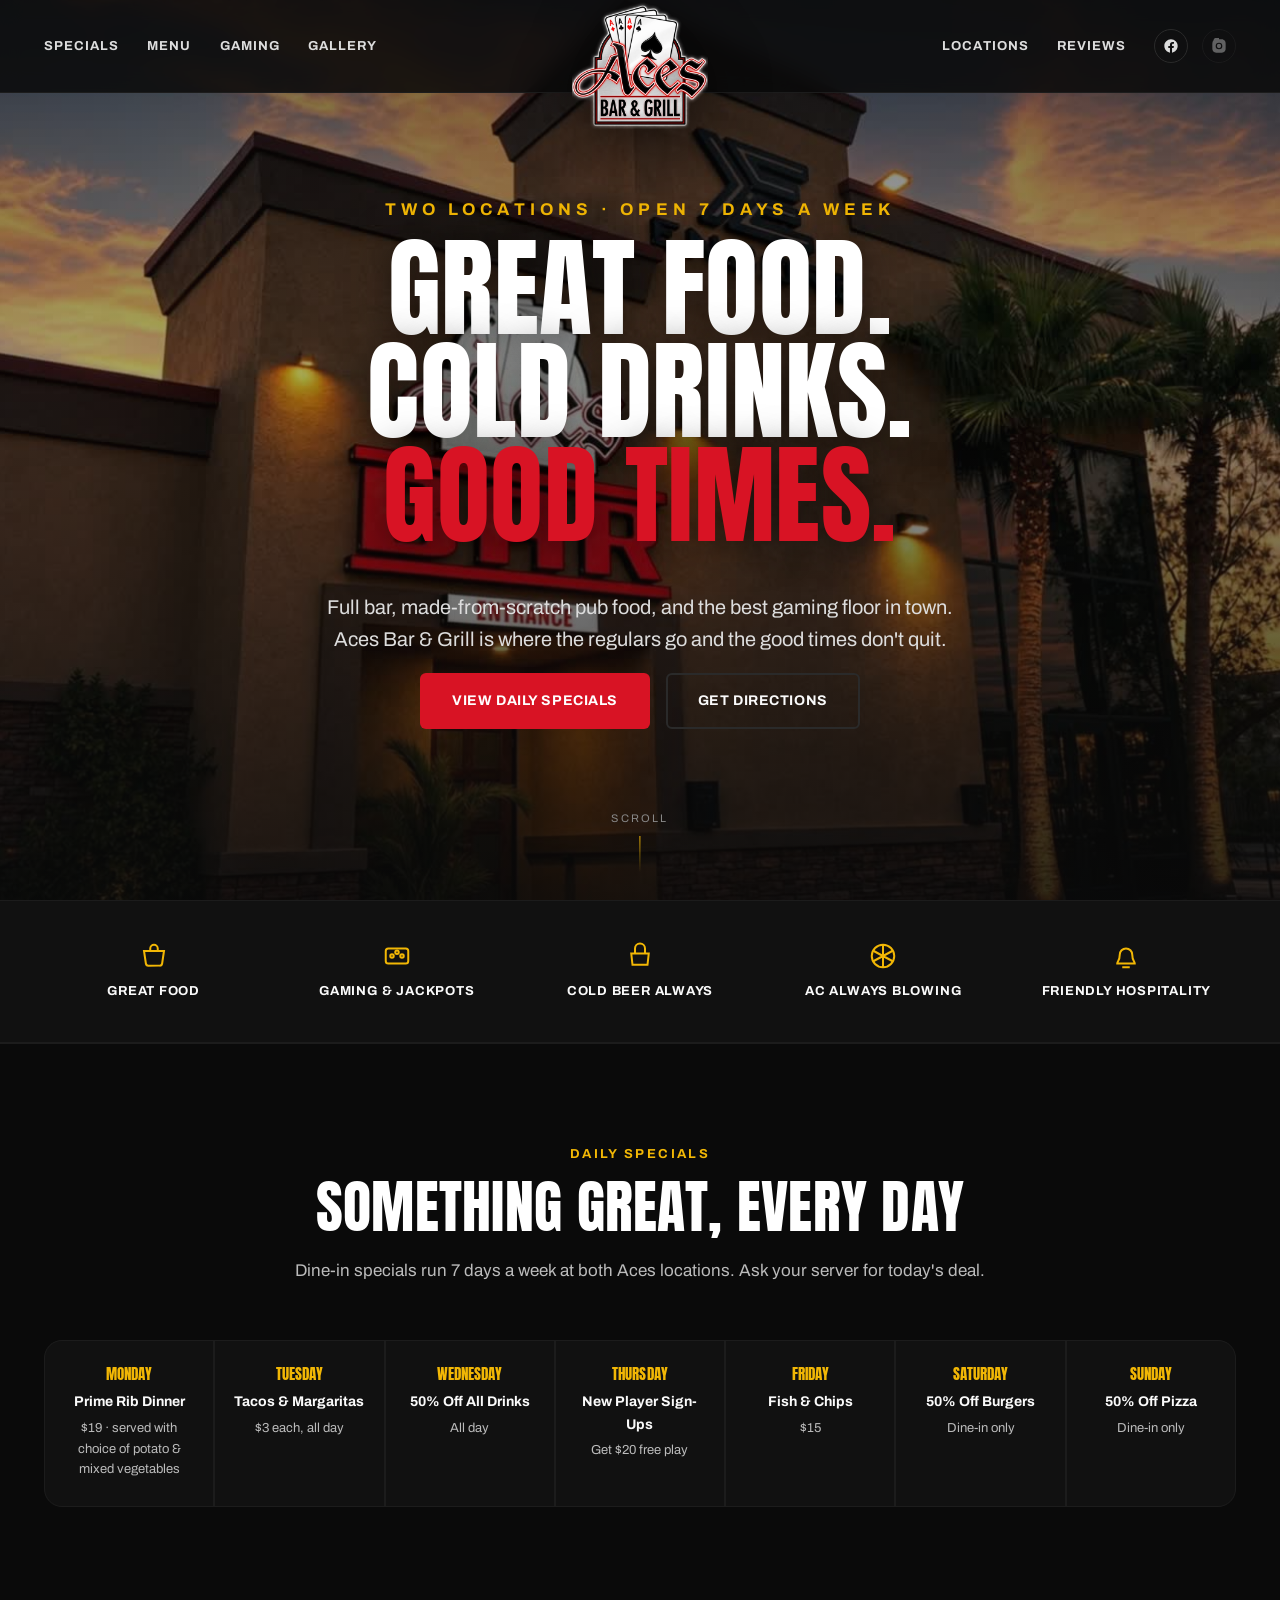
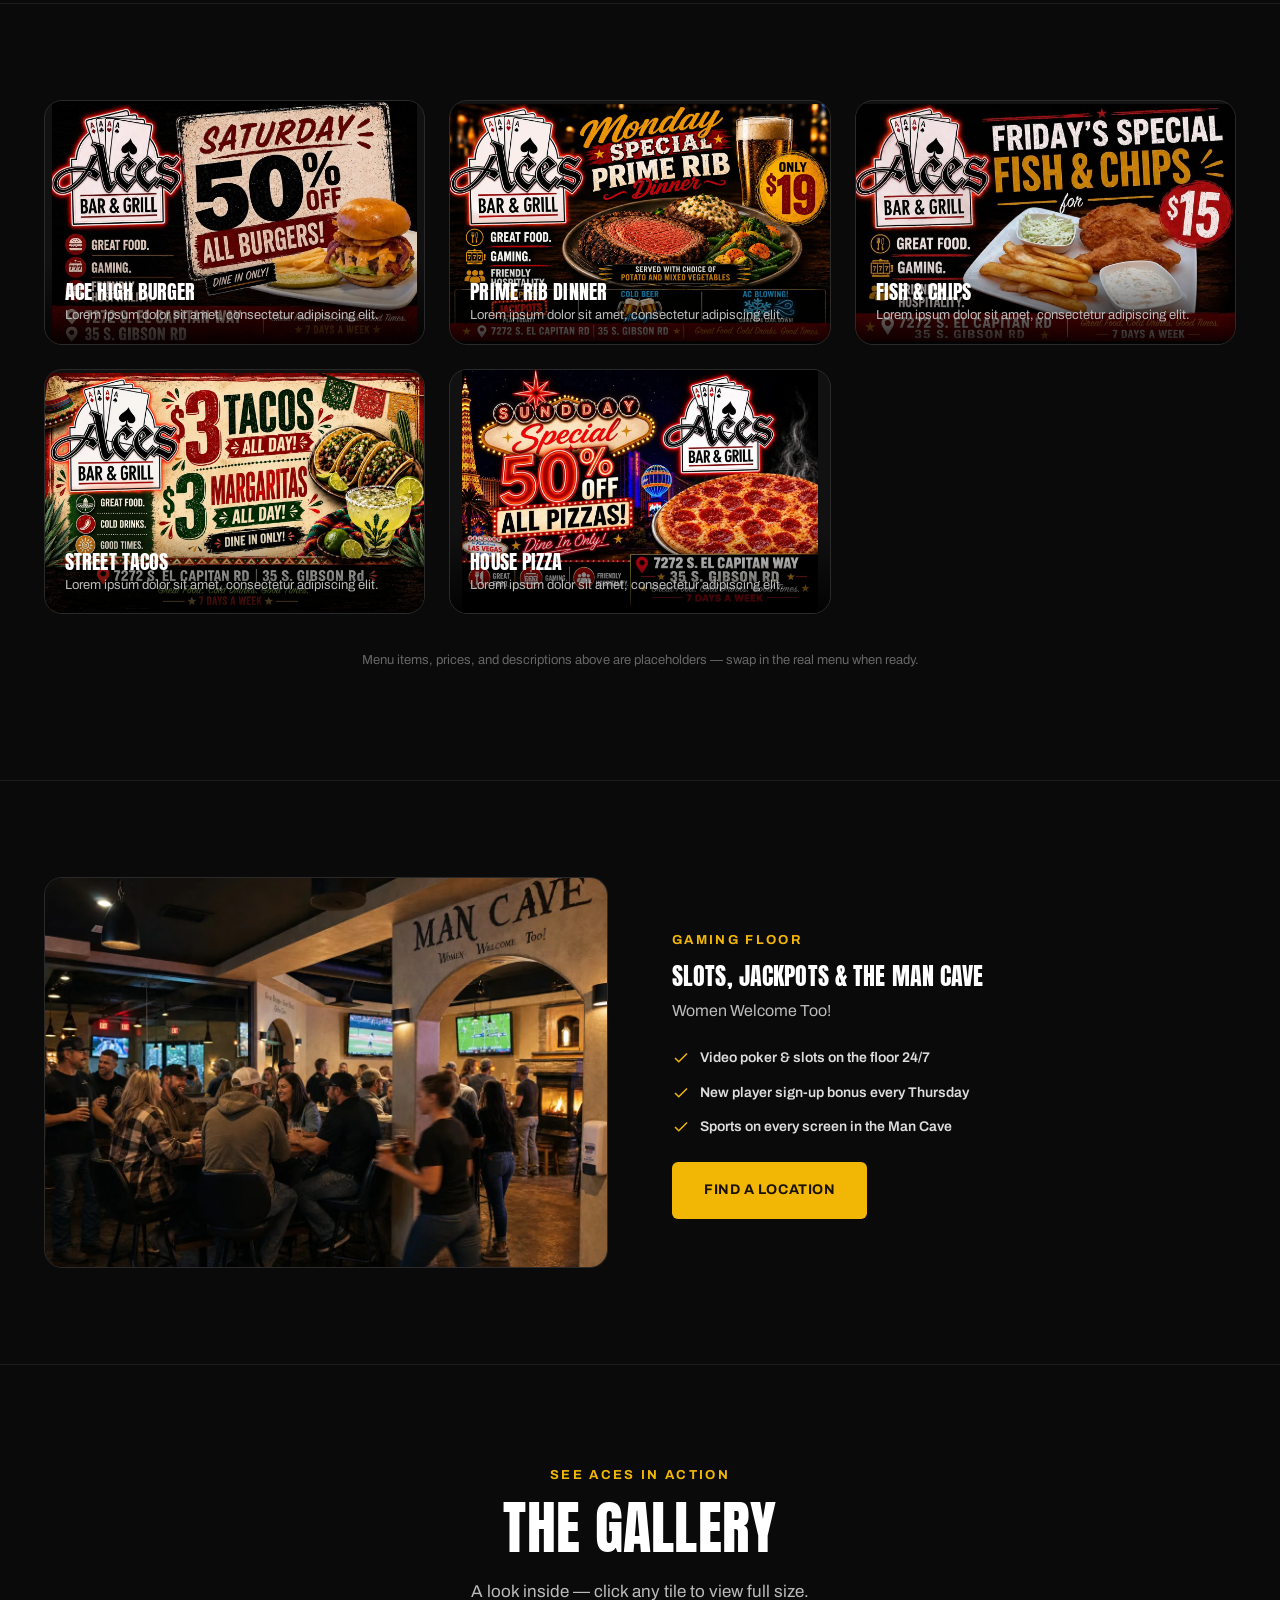
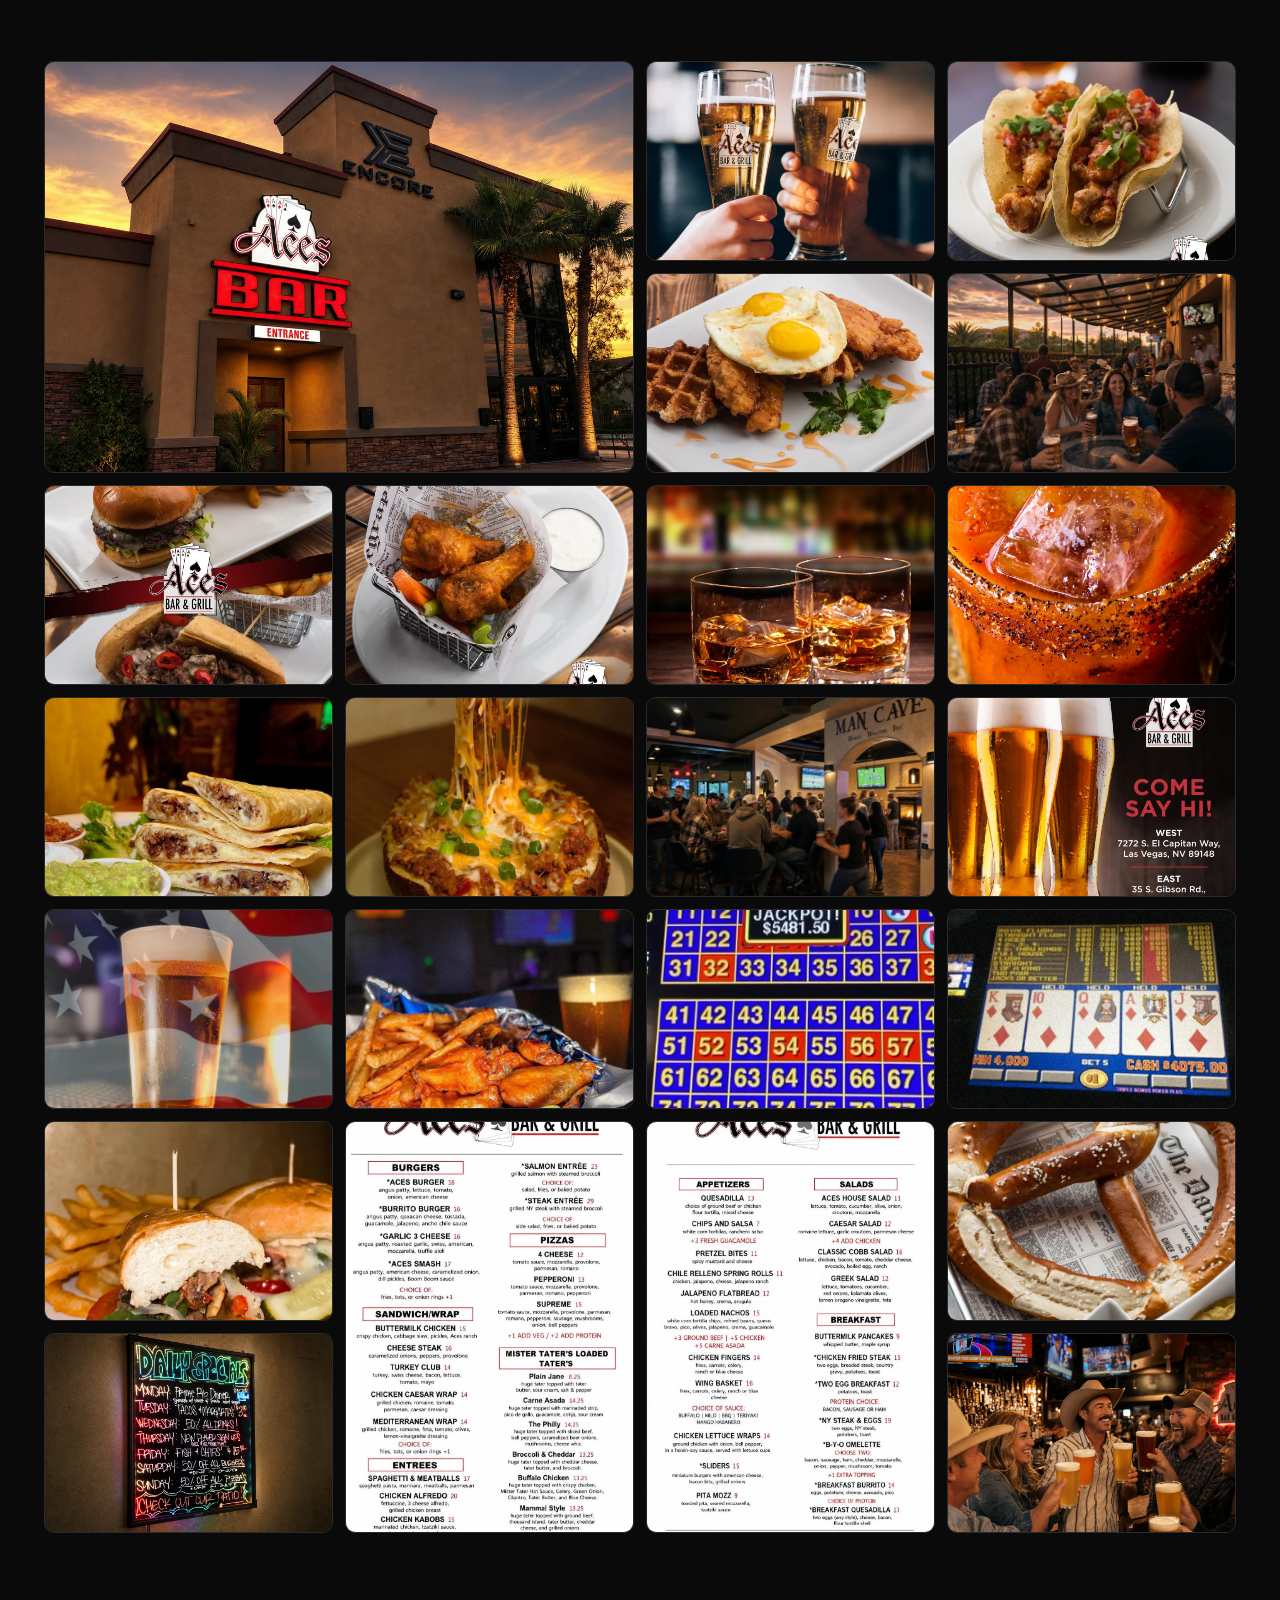
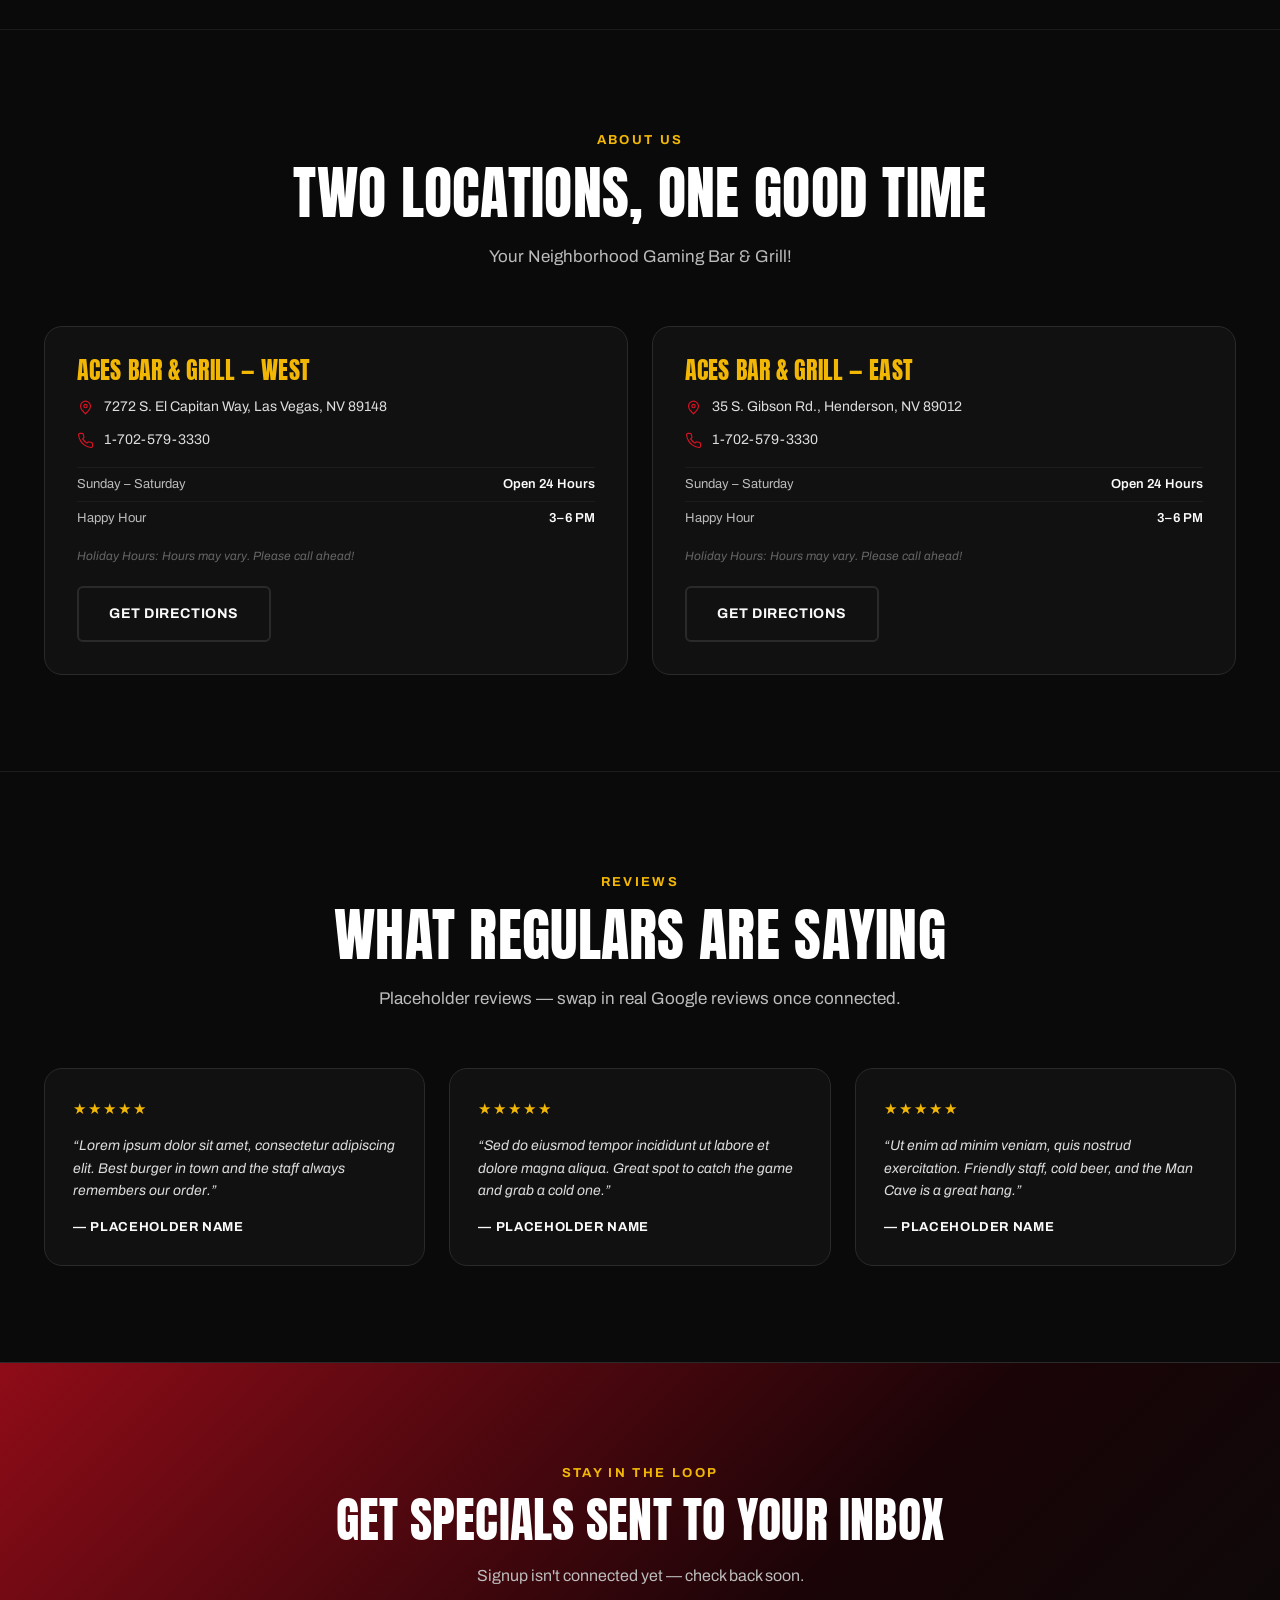
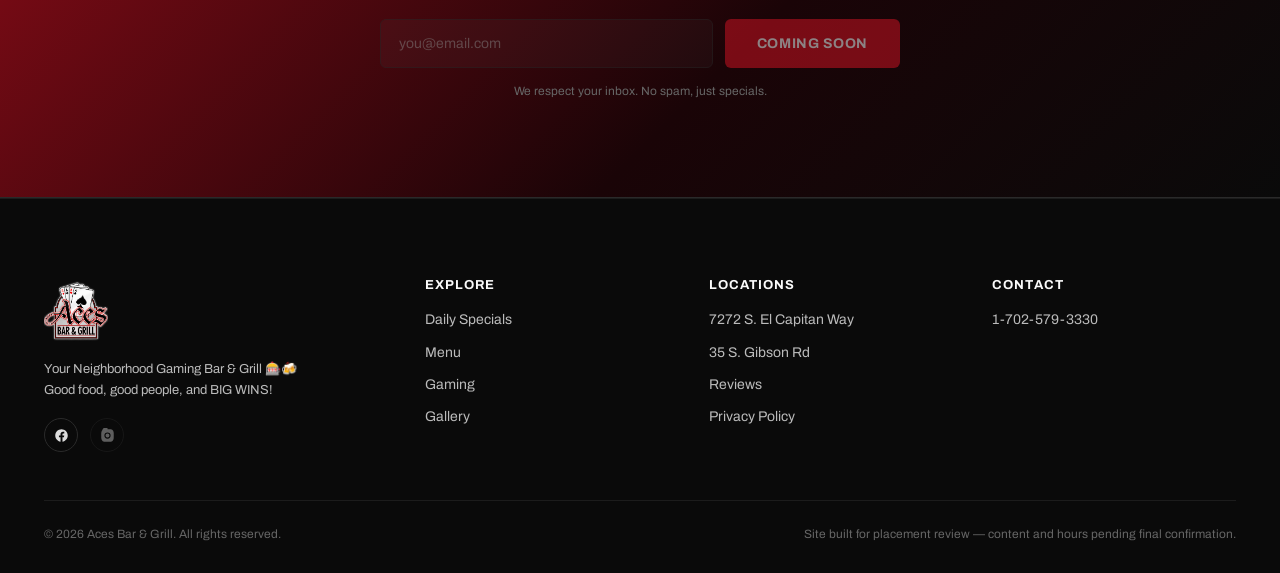
<file: index.html>
<!DOCTYPE html>
<html lang="en">
<head>
<meta charset="UTF-8">
<meta name="viewport" content="width=device-width, initial-scale=1.0">
<title>Aces Bar &amp; Grill — Great Food. Cold Drinks. Good Times.</title>
<meta name="description" content="Aces Bar & Grill — great food, cold drinks, gaming and good times, 7 days a week. Daily food & drink specials, full bar, and friendly hospitality.">

<meta property="og:title" content="Aces Bar & Grill">
<meta property="og:description" content="Great Food. Cold Drinks. Good Times. — 7 days a week.">
<meta property="og:image" content="https://ppinedalv.github.io/aces-bar-grill/assets/img/exterior-wide.jpg">
<meta property="og:url" content="https://ppinedalv.github.io/aces-bar-grill/">
<meta property="og:type" content="website">
<meta name="twitter:card" content="summary_large_image">
<meta name="twitter:image" content="https://ppinedalv.github.io/aces-bar-grill/assets/img/exterior-wide.jpg">

<link rel="icon" href="assets/img/logo.png">

<link rel="preconnect" href="https://fonts.googleapis.com">
<link rel="preconnect" href="https://fonts.gstatic.com" crossorigin>
<link href="https://fonts.googleapis.com/css2?family=Anton&family=Archivo:wght@400;500;600;700&display=swap" rel="stylesheet">

<link rel="stylesheet" href="css/styles.css">
</head>
<body>

<!-- ============================== HEADER ============================== -->
<header class="aces-header" id="header">
  <div class="container">
    <nav class="aces-header__nav" id="nav-left">
      <a href="#specials">Specials</a>
      <a href="#menu">Menu</a>
      <a href="#gaming">Gaming</a>
      <a href="#gallery">Gallery</a>
    </nav>

    <a href="#top" class="aces-header__logo" aria-label="Aces Bar & Grill — home">
      <picture>
        <source srcset="assets/img/logo.webp" type="image/webp">
        <img src="assets/img/logo.png" alt="Aces Bar & Grill logo">
      </picture>
    </a>

    <div class="aces-header__nav aces-header__nav--right" id="nav-right">
      <a href="#locations">Locations</a>
      <a href="#reviews">Reviews</a>
      <div class="aces-header__social">
        <a href="https://www.facebook.com/acesbarlv" target="_blank" rel="noopener" aria-label="Aces Bar & Grill on Facebook">
          <svg viewBox="0 0 24 24" width="16" height="16" fill="currentColor"><path d="M22 12.06C22 6.5 17.52 2 12 2S2 6.5 2 12.06c0 5 3.66 9.17 8.44 9.94v-7.03H7.9v-2.9h2.54V9.84c0-2.51 1.49-3.9 3.77-3.9 1.09 0 2.24.2 2.24.2v2.46h-1.26c-1.24 0-1.63.77-1.63 1.56v1.87h2.78l-.44 2.9h-2.34V22c4.78-.77 8.44-4.94 8.44-9.94Z"/></svg>
        </a>
        <span aria-hidden="true" title="Instagram — coming soon">
          <svg viewBox="0 0 24 24" width="16" height="16" fill="currentColor"><path d="M12 2c2.7 0 3.06.01 4.12.06 1.06.05 1.79.22 2.43.47.66.26 1.22.6 1.77 1.15.55.55.9 1.11 1.15 1.77.25.64.42 1.37.47 2.43.05 1.06.06 1.42.06 4.12s-.01 3.06-.06 4.12c-.05 1.06-.22 1.79-.47 2.43a4.9 4.9 0 0 1-1.15 1.77 4.9 4.9 0 0 1-1.77 1.15c-.64.25-1.37.42-2.43.47-1.06.05-1.42.06-4.12.06s-3.06-.01-4.12-.06c-1.06-.05-1.79-.22-2.43-.47a4.9 4.9 0 0 1-1.77-1.15 4.9 4.9 0 0 1-1.15-1.77c-.25-.64-.42-1.37-.47-2.43C2.01 15.06 2 14.7 2 12s.01-3.06.06-4.12c.05-1.06.22-1.79.47-2.43.26-.66.6-1.22 1.15-1.77A4.9 4.9 0 0 1 5.45.53C6.09.28 6.82.11 7.88.06 8.94.01 9.3 0 12 0Zm0 5a5 5 0 1 0 0 10 5 5 0 0 0 0-10Zm0 8.2a3.2 3.2 0 1 1 0-6.4 3.2 3.2 0 0 1 0 6.4Zm5.2-8.4a1.17 1.17 0 1 1 0-2.34 1.17 1.17 0 0 1 0 2.34Z"/></svg>
        </span>
      </div>
    </div>

    <button class="aces-header__toggle" id="nav-toggle" aria-label="Toggle menu">☰</button>
  </div>
</header>

<!-- ============================== HERO ============================== -->
<section class="aces-hero" id="top">
  <video class="aces-hero__media" autoplay muted loop playsinline poster="assets/video/hero-loop-poster.jpg">
    <source src="assets/video/hero-loop.mp4" type="video/mp4">
  </video>
  <div class="aces-hero__overlay"></div>

  <div class="aces-hero__content">
    <div class="aces-hero__eyebrow">Two Locations · Open 7 Days a Week</div>
    <h1 class="aces-hero__title">Great Food.<br>Cold Drinks.<br><span>Good Times.</span></h1>
    <p class="aces-hero__sub">Full bar, made-from-scratch pub food, and the best gaming floor in town. Aces Bar &amp; Grill is where the regulars go and the good times don't quit.</p>
    <div class="aces-hero__actions">
      <a href="#specials" class="btn btn-primary">View Daily Specials</a>
      <a href="#locations" class="btn btn-outline">Get Directions</a>
    </div>
  </div>

  <div class="aces-hero__scroll">Scroll</div>
</section>

<!-- ============================== PROOF STRIP ============================== -->
<section class="aces-proof">
  <div class="container aces-proof__row">
    <div class="aces-proof__item">
      <svg viewBox="0 0 24 24" fill="none" stroke="currentColor" stroke-width="1.6"><path d="M4 8h16l-1.5 10a2 2 0 0 1-2 1.7H7.5a2 2 0 0 1-2-1.7L4 8Z"/><path d="M9 8V6a3 3 0 0 1 6 0v2"/></svg>
      <span>Great Food</span>
    </div>
    <div class="aces-proof__item">
      <svg viewBox="0 0 24 24" fill="none" stroke="currentColor" stroke-width="1.6"><rect x="3" y="6" width="18" height="12" rx="2"/><circle cx="8" cy="12" r="1.4"/><circle cx="16" cy="12" r="1.4"/><circle cx="12" cy="9" r="1.4"/></svg>
      <span>Gaming &amp; Jackpots</span>
    </div>
    <div class="aces-proof__item">
      <svg viewBox="0 0 24 24" fill="none" stroke="currentColor" stroke-width="1.6"><path d="M5 10h14l-1 9H6l-1-9Z"/><path d="M8 10V6a4 4 0 0 1 8 0v4"/></svg>
      <span>Cold Beer Always</span>
    </div>
    <div class="aces-proof__item">
      <svg viewBox="0 0 24 24" fill="none" stroke="currentColor" stroke-width="1.6"><circle cx="12" cy="12" r="9"/><path d="M12 3v18M4.2 7.8l15.6 8.4M4.2 16.2l15.6-8.4"/></svg>
      <span>AC Always Blowing</span>
    </div>
    <div class="aces-proof__item">
      <svg viewBox="0 0 24 24" fill="none" stroke="currentColor" stroke-width="1.6"><path d="M17 11a5 5 0 0 0-10 0c0 5-2 5-2 7h14c0-2-2-2-2-7Z"/><path d="M9 21h6"/></svg>
      <span>Friendly Hospitality</span>
    </div>
  </div>
</section>

<!-- ============================== DAILY SPECIALS ============================== -->
<section class="aces-section" id="specials">
  <div class="container">
    <div class="section-head">
      <div class="eyebrow">Daily Specials</div>
      <h2>Something Great, Every Day</h2>
      <p>Dine-in specials run 7 days a week at both Aces locations. Ask your server for today's deal.</p>
    </div>

    <div class="aces-specials__grid">
      <div class="aces-specials__day"><h3>Monday</h3><strong>Prime Rib Dinner</strong><p>$19 · served with choice of potato &amp; mixed vegetables</p></div>
      <div class="aces-specials__day"><h3>Tuesday</h3><strong>Tacos &amp; Margaritas</strong><p>$3 each, all day</p></div>
      <div class="aces-specials__day"><h3>Wednesday</h3><strong>50% Off All Drinks</strong><p>All day</p></div>
      <div class="aces-specials__day"><h3>Thursday</h3><strong>New Player Sign-Ups</strong><p>Get $20 free play</p></div>
      <div class="aces-specials__day"><h3>Friday</h3><strong>Fish &amp; Chips</strong><p>$15</p></div>
      <div class="aces-specials__day"><h3>Saturday</h3><strong>50% Off Burgers</strong><p>Dine-in only</p></div>
      <div class="aces-specials__day"><h3>Sunday</h3><strong>50% Off Pizza</strong><p>Dine-in only</p></div>
    </div>
  </div>
</section>

<!-- ============================== MENU ============================== -->
<section class="aces-section" id="menu">
  <div class="container">
    <div class="aces-menu__grid">
      <div class="aces-food-card">
        <picture><source srcset="assets/img/promo-burger.webp" type="image/webp"><img src="assets/img/promo-burger.jpg" alt="Aces Bar & Grill loaded burger with fries"></picture>
        <div class="aces-food-card__caption"><h3>Ace High Burger</h3><p>Lorem ipsum dolor sit amet, consectetur adipiscing elit.</p></div>
      </div>
      <div class="aces-food-card">
        <picture><source srcset="assets/img/promo-primerib.webp" type="image/webp"><img src="assets/img/promo-primerib.jpg" alt="Prime rib dinner with mashed potato and mixed vegetables"></picture>
        <div class="aces-food-card__caption"><h3>Prime Rib Dinner</h3><p>Lorem ipsum dolor sit amet, consectetur adipiscing elit.</p></div>
      </div>
      <div class="aces-food-card">
        <picture><source srcset="assets/img/promo-fish.webp" type="image/webp"><img src="assets/img/promo-fish.jpg" alt="Fish and chips plate with coleslaw and tartar sauce"></picture>
        <div class="aces-food-card__caption"><h3>Fish &amp; Chips</h3><p>Lorem ipsum dolor sit amet, consectetur adipiscing elit.</p></div>
      </div>
      <div class="aces-food-card">
        <picture><source srcset="assets/img/promo-tacos.webp" type="image/webp"><img src="assets/img/promo-tacos.jpg" alt="Three street tacos with lime"></picture>
        <div class="aces-food-card__caption"><h3>Street Tacos</h3><p>Lorem ipsum dolor sit amet, consectetur adipiscing elit.</p></div>
      </div>
      <div class="aces-food-card">
        <picture><source srcset="assets/img/promo-pizza.webp" type="image/webp"><img src="assets/img/promo-pizza.jpg" alt="Pepperoni pizza fresh out of the oven"></picture>
        <div class="aces-food-card__caption"><h3>House Pizza</h3><p>Lorem ipsum dolor sit amet, consectetur adipiscing elit.</p></div>
      </div>
    </div>

    <p class="aces-menu__footnote">Menu items, prices, and descriptions above are placeholders — swap in the real menu when ready.</p>
  </div>
</section>

<!-- ============================== GAMING / MAN CAVE ============================== -->
<section class="aces-section" id="gaming">
  <div class="container">
    <div class="aces-feature">
      <div class="aces-feature__media">
        <picture><source srcset="assets/img/man-cave.webp" type="image/webp"><img src="assets/img/man-cave.jpg" alt="The Man Cave lounge at Aces Bar & Grill with TVs and a fireplace"></picture>
      </div>
      <div>
        <div class="eyebrow">Gaming Floor</div>
        <h2>Slots, Jackpots &amp; the Man Cave</h2>
        <p>Women Welcome Too!</p>
        <ul class="aces-feature__list">
          <li><svg viewBox="0 0 24 24" fill="none" stroke="currentColor" stroke-width="2"><path d="M20 6 9 17l-5-5"/></svg> Video poker &amp; slots on the floor 24/7</li>
          <li><svg viewBox="0 0 24 24" fill="none" stroke="currentColor" stroke-width="2"><path d="M20 6 9 17l-5-5"/></svg> New player sign-up bonus every Thursday</li>
          <li><svg viewBox="0 0 24 24" fill="none" stroke="currentColor" stroke-width="2"><path d="M20 6 9 17l-5-5"/></svg> Sports on every screen in the Man Cave</li>
        </ul>
        <a href="#locations" class="btn btn-gold">Find a Location</a>
      </div>
    </div>
  </div>
</section>

<!-- ============================== GALLERY ============================== -->
<section class="aces-section" id="gallery">
  <div class="container">
    <div class="section-head">
      <div class="eyebrow">See Aces In Action</div>
      <h2>The Gallery</h2>
      <p>A look inside — click any tile to view full size.</p>
    </div>

    <div class="aces-gallery__grid">
      <div class="aces-gallery__tile aces-gallery__tile--wide aces-gallery__tile--tall" data-full="assets/img/exterior-wide.jpg" data-type="image" role="button" tabindex="0" aria-label="View full-size photo: Aces Bar exterior at sunset">
        <picture><source srcset="assets/img/exterior-wide.webp" type="image/webp"><img src="assets/img/exterior-wide.jpg" alt="Aces Bar exterior at sunset"></picture>
      </div>
      <div class="aces-gallery__tile" data-full="assets/img/gallery-cheers-glasses.jpg" data-type="image" role="button" tabindex="0" aria-label="View full-size photo: two Aces Bar & Grill pint glasses toasting">
        <picture><source srcset="assets/img/gallery-cheers-glasses.webp" type="image/webp"><img src="assets/img/gallery-cheers-glasses.jpg" alt="Two Aces Bar & Grill branded pint glasses toasting"></picture>
      </div>
      <div class="aces-gallery__tile" data-full="assets/img/gallery-shrimp-tacos.jpg" data-type="image" role="button" tabindex="0" aria-label="View full-size photo: crispy shrimp tacos">
        <picture><source srcset="assets/img/gallery-shrimp-tacos.webp" type="image/webp"><img src="assets/img/gallery-shrimp-tacos.jpg" alt="Two crispy shrimp tacos with pico de gallo and cilantro"></picture>
      </div>
      <div class="aces-gallery__tile" data-full="assets/img/gallery-chicken-waffle.jpg" data-type="image" role="button" tabindex="0" aria-label="View full-size photo: chicken and waffles with fried eggs">
        <picture><source srcset="assets/img/gallery-chicken-waffle.webp" type="image/webp"><img src="assets/img/gallery-chicken-waffle.jpg" alt="Chicken fried steak and waffle topped with two fried eggs"></picture>
      </div>
      <div class="aces-gallery__tile" data-full="assets/img/patio-sunset.jpg" data-type="image" role="button" tabindex="0" aria-label="View full-size photo: rooftop patio at sunset">
        <picture><source srcset="assets/img/patio-sunset.webp" type="image/webp"><img src="assets/img/patio-sunset.jpg" alt="Rooftop patio seating with string lights at sunset"></picture>
      </div>
      <div class="aces-gallery__tile" data-full="assets/img/gallery-burger-cheesesteak.jpg" data-type="image" role="button" tabindex="0" aria-label="View full-size photo: burger and cheesesteak sandwich">
        <picture><source srcset="assets/img/gallery-burger-cheesesteak.webp" type="image/webp"><img src="assets/img/gallery-burger-cheesesteak.jpg" alt="Aces burger and Philly cheesesteak sandwich with fries"></picture>
      </div>
      <div class="aces-gallery__tile" data-full="assets/img/gallery-wings-basket-1.jpg" data-type="image" role="button" tabindex="0" aria-label="View full-size photo: buffalo wings basket">
        <picture><source srcset="assets/img/gallery-wings-basket-1.webp" type="image/webp"><img src="assets/img/gallery-wings-basket-1.jpg" alt="Basket of buffalo wings with fries, carrots, and celery"></picture>
      </div>
      <div class="aces-gallery__tile" data-full="assets/img/gallery-whiskey.jpg" data-type="image" role="button" tabindex="0" aria-label="View full-size photo: two whiskey glasses on the bar">
        <picture><source srcset="assets/img/gallery-whiskey.webp" type="image/webp"><img src="assets/img/gallery-whiskey.jpg" alt="Two whiskey glasses with ice on the bar counter"></picture>
      </div>
      <div class="aces-gallery__tile" data-full="assets/img/gallery-bloody-mary.jpg" data-type="image" role="button" tabindex="0" aria-label="View full-size photo: spicy bloody mary cocktail">
        <picture><source srcset="assets/img/gallery-bloody-mary.webp" type="image/webp"><img src="assets/img/gallery-bloody-mary.jpg" alt="Spicy bloody mary cocktail with a seasoned rim"></picture>
      </div>
      <div class="aces-gallery__tile" data-full="assets/img/gallery-quesadilla.jpg" data-type="image" role="button" tabindex="0" aria-label="View full-size photo: quesadilla with guacamole">
        <picture><source srcset="assets/img/gallery-quesadilla.webp" type="image/webp"><img src="assets/img/gallery-quesadilla.jpg" alt="Sliced quesadilla with melted cheese, guacamole, and salsa"></picture>
      </div>
      <div class="aces-gallery__tile" data-full="assets/img/gallery-loaded-potato.jpg" data-type="image" role="button" tabindex="0" aria-label="View full-size photo: loaded baked potato">
        <picture><source srcset="assets/img/gallery-loaded-potato.webp" type="image/webp"><img src="assets/img/gallery-loaded-potato.jpg" alt="Loaded baked potato with seasoned beef and melted cheese"></picture>
      </div>
      <div class="aces-gallery__tile" data-full="assets/img/man-cave.jpg" data-type="image" role="button" tabindex="0" aria-label="View full-size photo: Man Cave lounge">
        <picture><source srcset="assets/img/man-cave.webp" type="image/webp"><img src="assets/img/man-cave.jpg" alt="The Man Cave lounge with TVs and a fireplace"></picture>
      </div>
      <div class="aces-gallery__tile" data-full="assets/img/gallery-come-say-hi.jpg" data-type="image" role="button" tabindex="0" aria-label="View full-size photo: Aces Bar & Grill locations flyer">
        <picture><source srcset="assets/img/gallery-come-say-hi.webp" type="image/webp"><img src="assets/img/gallery-come-say-hi.jpg" alt="Aces Bar & Grill Come Say Hi flyer listing both locations"></picture>
      </div>
      <div class="aces-gallery__tile" data-full="assets/img/gallery-beer-flag.jpg" data-type="image" role="button" tabindex="0" aria-label="View full-size photo: beer with American flag overlay">
        <picture><source srcset="assets/img/gallery-beer-flag.webp" type="image/webp"><img src="assets/img/gallery-beer-flag.jpg" alt="Pint of beer with an American flag graphic overlay"></picture>
      </div>
      <div class="aces-gallery__tile" data-full="assets/img/gallery-wings-basket-2.jpg" data-type="image" role="button" tabindex="0" aria-label="View full-size photo: wings and fries basket">
        <picture><source srcset="assets/img/gallery-wings-basket-2.webp" type="image/webp"><img src="assets/img/gallery-wings-basket-2.jpg" alt="Basket of wings and fries with a beer in the background"></picture>
      </div>
      <div class="aces-gallery__tile" data-full="assets/img/gallery-jackpot-keno.jpg" data-type="image" role="button" tabindex="0" aria-label="View full-size photo: jackpot keno screen">
        <picture><source srcset="assets/img/gallery-jackpot-keno.webp" type="image/webp"><img src="assets/img/gallery-jackpot-keno.jpg" alt="Keno machine screen showing a $5,481.50 jackpot win"></picture>
      </div>
      <div class="aces-gallery__tile" data-full="assets/img/gallery-video-poker.jpg" data-type="image" role="button" tabindex="0" aria-label="View full-size photo: video poker win screen">
        <picture><source srcset="assets/img/gallery-video-poker.webp" type="image/webp"><img src="assets/img/gallery-video-poker.jpg" alt="Video poker machine screen showing a winning hand and cash out"></picture>
      </div>
      <div class="aces-gallery__tile" data-full="assets/img/gallery-cheesesteak-bite.jpg" data-type="image" role="button" tabindex="0" aria-label="View full-size photo: Philly cheesesteak close-up">
        <picture><source srcset="assets/img/gallery-cheesesteak-bite.webp" type="image/webp"><img src="assets/img/gallery-cheesesteak-bite.jpg" alt="Close-up of a Philly cheesesteak sandwich with fries and a pickle"></picture>
      </div>
      <div class="aces-gallery__tile aces-gallery__tile--tall" data-full="assets/img/gallery-menu-page1.jpg" data-type="image" role="button" tabindex="0" aria-label="View full-size photo: food menu page 1">
        <picture><source srcset="assets/img/gallery-menu-page1.webp" type="image/webp"><img src="assets/img/gallery-menu-page1.jpg" alt="Aces Bar & Grill menu page: burgers, sandwiches, entrees, pizzas, and loaded taters"></picture>
      </div>
      <div class="aces-gallery__tile aces-gallery__tile--tall" data-full="assets/img/gallery-menu-page2.jpg" data-type="image" role="button" tabindex="0" aria-label="View full-size photo: food menu page 2">
        <picture><source srcset="assets/img/gallery-menu-page2.webp" type="image/webp"><img src="assets/img/gallery-menu-page2.jpg" alt="Aces Bar & Grill menu page: appetizers, salads, and breakfast"></picture>
      </div>
      <div class="aces-gallery__tile" data-full="assets/img/gallery-pretzel.jpg" data-type="image" role="button" tabindex="0" aria-label="View full-size photo: soft pretzel with dipping sauces">
        <picture><source srcset="assets/img/gallery-pretzel.webp" type="image/webp"><img src="assets/img/gallery-pretzel.jpg" alt="Large soft pretzel with beer cheese and mustard dipping sauces"></picture>
      </div>
      <div class="aces-gallery__tile" data-full="assets/img/specials-board.jpg" data-type="image" role="button" tabindex="0" aria-label="View full-size photo: daily specials neon board">
        <picture><source srcset="assets/img/specials-board.webp" type="image/webp"><img src="assets/img/specials-board.jpg" alt="Neon daily specials board listing weekly deals"></picture>
      </div>
      <div class="aces-gallery__tile" data-full="assets/img/bar-crowd.jpg" data-type="image" role="button" tabindex="0" aria-label="View full-size photo: friends celebrating with beers at the bar">
        <picture><source srcset="assets/img/bar-crowd.webp" type="image/webp"><img src="assets/img/bar-crowd.jpg" alt="Friends celebrating and toasting beers at the bar"></picture>
      </div>
    </div>
  </div>
</section>

<!-- ============================== ABOUT / LOCATIONS ============================== -->
<section class="aces-section" id="locations">
  <div class="container">
    <div class="section-head">
      <div class="eyebrow">About Us</div>
      <h2>Two Locations,<br class="sm-only-break"> One Good Time</h2>
      <p>Your Neighborhood Gaming Bar &amp; Grill!</p>
    </div>

    <div class="aces-locations">
      <div class="aces-location-card">
        <h3>Aces Bar &amp; Grill — West</h3>
        <div class="aces-location-card__row">
          <svg viewBox="0 0 24 24" fill="none" stroke="currentColor" stroke-width="1.6"><path d="M12 21s-7-6.2-7-11a7 7 0 0 1 14 0c0 4.8-7 11-7 11Z"/><circle cx="12" cy="10" r="2.4"/></svg>
          <span>7272 S. El Capitan Way, Las Vegas, NV 89148</span>
        </div>
        <div class="aces-location-card__row">
          <svg viewBox="0 0 24 24" fill="none" stroke="currentColor" stroke-width="1.6"><path d="M22 16.9v3a2 2 0 0 1-2.2 2 19.8 19.8 0 0 1-8.6-3 19.5 19.5 0 0 1-6-6 19.8 19.8 0 0 1-3-8.7A2 2 0 0 1 4.1 2h3a2 2 0 0 1 2 1.7c.1.9.3 1.8.6 2.7a2 2 0 0 1-.4 2.1L8.1 9.7a16 16 0 0 0 6 6l1.2-1.2a2 2 0 0 1 2.1-.4c.9.3 1.8.5 2.7.6a2 2 0 0 1 1.7 2Z"/></svg>
          <span><a href="tel:+17025793330" style="color:inherit">1-702-579-3330</a></span>
        </div>
        <table>
          <tr><td>Sunday – Saturday</td><td>Open 24 Hours</td></tr>
          <tr><td>Happy Hour</td><td>3–6 PM</td></tr>
        </table>
        <p class="aces-location-card__note">Holiday Hours: Hours may vary. Please call ahead!</p>
        <a href="https://www.google.com/maps/search/?api=1&query=7272+S+El+Capitan+Way+Las+Vegas+NV+89148" target="_blank" rel="noopener" class="btn btn-outline" style="margin-top:20px;">Get Directions</a>
      </div>

      <div class="aces-location-card">
        <h3>Aces Bar &amp; Grill — East</h3>
        <div class="aces-location-card__row">
          <svg viewBox="0 0 24 24" fill="none" stroke="currentColor" stroke-width="1.6"><path d="M12 21s-7-6.2-7-11a7 7 0 0 1 14 0c0 4.8-7 11-7 11Z"/><circle cx="12" cy="10" r="2.4"/></svg>
          <span>35 S. Gibson Rd., Henderson, NV 89012</span>
        </div>
        <div class="aces-location-card__row">
          <svg viewBox="0 0 24 24" fill="none" stroke="currentColor" stroke-width="1.6"><path d="M22 16.9v3a2 2 0 0 1-2.2 2 19.8 19.8 0 0 1-8.6-3 19.5 19.5 0 0 1-6-6 19.8 19.8 0 0 1-3-8.7A2 2 0 0 1 4.1 2h3a2 2 0 0 1 2 1.7c.1.9.3 1.8.6 2.7a2 2 0 0 1-.4 2.1L8.1 9.7a16 16 0 0 0 6 6l1.2-1.2a2 2 0 0 1 2.1-.4c.9.3 1.8.5 2.7.6a2 2 0 0 1 1.7 2Z"/></svg>
          <span><a href="tel:+17025793330" style="color:inherit">1-702-579-3330</a></span>
        </div>
        <table>
          <tr><td>Sunday – Saturday</td><td>Open 24 Hours</td></tr>
          <tr><td>Happy Hour</td><td>3–6 PM</td></tr>
        </table>
        <p class="aces-location-card__note">Holiday Hours: Hours may vary. Please call ahead!</p>
        <a href="https://www.google.com/maps/search/?api=1&query=35+S+Gibson+Rd+Henderson+NV+89012" target="_blank" rel="noopener" class="btn btn-outline" style="margin-top:20px;">Get Directions</a>
      </div>
    </div>
  </div>
</section>

<!-- ============================== REVIEWS ============================== -->
<section class="aces-section" id="reviews">
  <div class="container">
    <div class="section-head">
      <div class="eyebrow">Reviews</div>
      <h2>What Regulars Are Saying</h2>
      <p>Placeholder reviews — swap in real Google reviews once connected.</p>
    </div>
    <div class="aces-reviews__grid">
      <div class="aces-review-card">
        <div class="aces-review-card__stars">★★★★★</div>
        <p>“Lorem ipsum dolor sit amet, consectetur adipiscing elit. Best burger in town and the staff always remembers our order.”</p>
        <footer>— Placeholder Name</footer>
      </div>
      <div class="aces-review-card">
        <div class="aces-review-card__stars">★★★★★</div>
        <p>“Sed do eiusmod tempor incididunt ut labore et dolore magna aliqua. Great spot to catch the game and grab a cold one.”</p>
        <footer>— Placeholder Name</footer>
      </div>
      <div class="aces-review-card">
        <div class="aces-review-card__stars">★★★★★</div>
        <p>“Ut enim ad minim veniam, quis nostrud exercitation. Friendly staff, cold beer, and the Man Cave is a great hang.”</p>
        <footer>— Placeholder Name</footer>
      </div>
    </div>
  </div>
</section>

<!-- ============================== SIGNUP ============================== -->
<section class="aces-section aces-signup">
  <div class="container">
    <div class="eyebrow">Stay In The Loop</div>
    <h2>Get Specials Sent To<br class="sm-only-break"> Your Inbox</h2>
    <p>Signup isn't connected yet — check back soon.</p>
    <form class="aces-signup__form" aria-disabled="true">
      <input type="email" placeholder="you@email.com" disabled>
      <button type="button" class="btn btn-primary" disabled>Coming Soon</button>
    </form>
    <div class="aces-signup__note">We respect your inbox. No spam, just specials.</div>
  </div>
</section>

<!-- ============================== FOOTER ============================== -->
<footer class="aces-footer">
  <div class="container">
    <div class="aces-footer__grid">
      <div class="aces-footer__brand">
        <picture><source srcset="assets/img/logo.webp" type="image/webp"><img src="assets/img/logo.png" alt="Aces Bar & Grill logo"></picture>
        <p>Your Neighborhood Gaming Bar &amp; Grill 🎰🍻<br>Good food, good people, and BIG WINS!</p>
        <div class="aces-footer__social">
          <a href="https://www.facebook.com/acesbarlv" target="_blank" rel="noopener" aria-label="Aces Bar & Grill on Facebook">
            <svg viewBox="0 0 24 24" width="15" height="15" fill="currentColor"><path d="M22 12.06C22 6.5 17.52 2 12 2S2 6.5 2 12.06c0 5 3.66 9.17 8.44 9.94v-7.03H7.9v-2.9h2.54V9.84c0-2.51 1.49-3.9 3.77-3.9 1.09 0 2.24.2 2.24.2v2.46h-1.26c-1.24 0-1.63.77-1.63 1.56v1.87h2.78l-.44 2.9h-2.34V22c4.78-.77 8.44-4.94 8.44-9.94Z"/></svg>
          </a>
          <span aria-hidden="true" title="Instagram — coming soon">
            <svg viewBox="0 0 24 24" width="15" height="15" fill="currentColor"><path d="M12 2c2.7 0 3.06.01 4.12.06 1.06.05 1.79.22 2.43.47.66.26 1.22.6 1.77 1.15.55.55.9 1.11 1.15 1.77.25.64.42 1.37.47 2.43.05 1.06.06 1.42.06 4.12s-.01 3.06-.06 4.12c-.05 1.06-.22 1.79-.47 2.43a4.9 4.9 0 0 1-1.15 1.77 4.9 4.9 0 0 1-1.77 1.15c-.64.25-1.37.42-2.43.47-1.06.05-1.42.06-4.12.06s-3.06-.01-4.12-.06c-1.06-.05-1.79-.22-2.43-.47a4.9 4.9 0 0 1-1.77-1.15 4.9 4.9 0 0 1-1.15-1.77c-.25-.64-.42-1.37-.47-2.43C2.01 15.06 2 14.7 2 12s.01-3.06.06-4.12c.05-1.06.22-1.79.47-2.43.26-.66.6-1.22 1.15-1.77A4.9 4.9 0 0 1 5.45.53C6.09.28 6.82.11 7.88.06 8.94.01 9.3 0 12 0Zm0 5a5 5 0 1 0 0 10 5 5 0 0 0 0-10Zm0 8.2a3.2 3.2 0 1 1 0-6.4 3.2 3.2 0 0 1 0 6.4Zm5.2-8.4a1.17 1.17 0 1 1 0-2.34 1.17 1.17 0 0 1 0 2.34Z"/></svg>
          </span>
        </div>
      </div>
      <div>
        <h4>Explore</h4>
        <ul>
          <li><a href="#specials">Daily Specials</a></li>
          <li><a href="#menu">Menu</a></li>
          <li><a href="#gaming">Gaming</a></li>
          <li><a href="#gallery">Gallery</a></li>
        </ul>
      </div>
      <div>
        <h4>Locations</h4>
        <ul>
          <li><a href="#locations">7272 S. El Capitan Way</a></li>
          <li><a href="#locations">35 S. Gibson Rd</a></li>
          <li><a href="#reviews">Reviews</a></li>
          <li><a href="privacy-policy.html">Privacy Policy</a></li>
        </ul>
      </div>
      <div>
        <h4>Contact</h4>
        <ul>
          <li><a href="tel:+17025793330">1-702-579-3330</a></li>
        </ul>
      </div>
    </div>
    <div class="aces-footer__bottom">
      <span>© <span id="year"></span> Aces Bar &amp; Grill. All rights reserved.</span>
      <span>Site built for placement review — content and hours pending final confirmation.</span>
    </div>
  </div>
</footer>

<!-- ============================== LIGHTBOX ============================== -->
<div class="aces-lightbox" id="lightbox">
  <button class="aces-lightbox__close" id="lightbox-close" aria-label="Close">&times;</button>
  <div class="aces-lightbox__inner" id="lightbox-inner"></div>
</div>

<script src="js/script.js"></script>
</body>
</html>
</file>
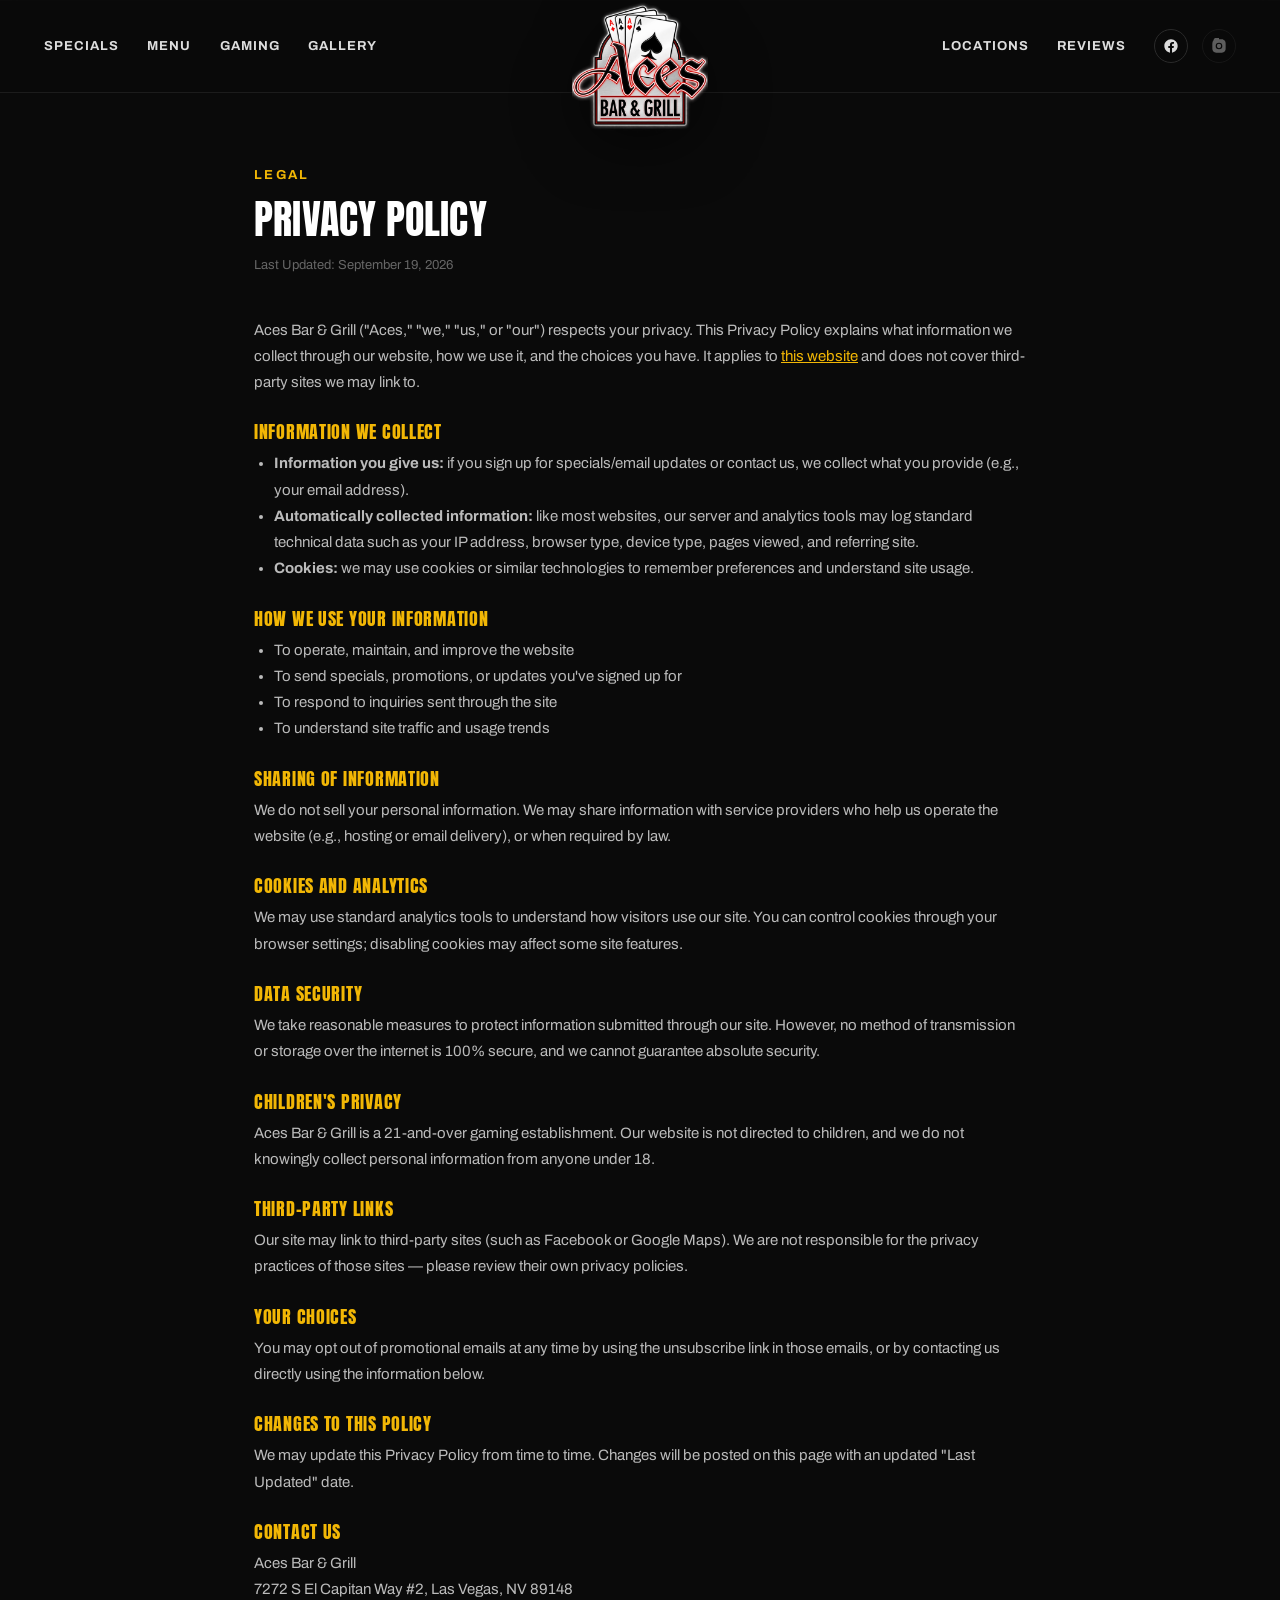
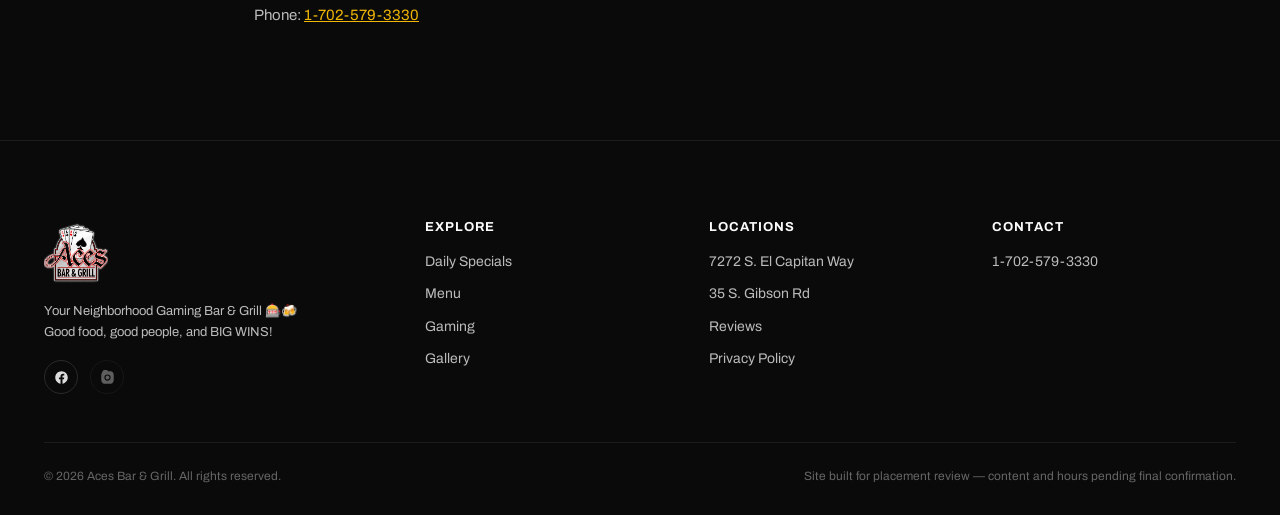
<file: privacy-policy.html>
<!DOCTYPE html>
<html lang="en">
<head>
<meta charset="UTF-8">
<meta name="viewport" content="width=device-width, initial-scale=1.0">
<title>Privacy Policy — Aces Bar &amp; Grill</title>
<meta name="description" content="Privacy Policy for Aces Bar & Grill.">
<meta name="robots" content="noindex">

<link rel="icon" href="assets/img/logo.png">

<link rel="preconnect" href="https://fonts.googleapis.com">
<link rel="preconnect" href="https://fonts.gstatic.com" crossorigin>
<link href="https://fonts.googleapis.com/css2?family=Anton&family=Archivo:wght@400;500;600;700&display=swap" rel="stylesheet">

<link rel="stylesheet" href="css/styles.css">
<style>
  .legal{ max-width:820px; margin:0 auto; padding:0 24px; }
  .legal h2{ font-size:clamp(28px,4vw,40px); margin-top:64px; }
  .legal h2:first-of-type{ margin-top:0; }
  .legal h3{ font-size:18px; color:var(--gold); margin:28px 0 10px; text-transform:uppercase; letter-spacing:.04em; }
  .legal p, .legal li{ color:var(--ink3); font-size:15px; line-height:1.75; }
  .legal ul{ padding-left:20px; margin:0 0 16px; }
  .legal a{ color:var(--gold); text-decoration:underline; }
  .legal .updated{ color:var(--faint); font-size:13px; margin-bottom:40px; }
</style>
</head>
<body>

<!-- ============================== HEADER ============================== -->
<header class="aces-header" id="header">
  <div class="container">
    <nav class="aces-header__nav" id="nav-left">
      <a href="index.html#specials">Specials</a>
      <a href="index.html#menu">Menu</a>
      <a href="index.html#gaming">Gaming</a>
      <a href="index.html#gallery">Gallery</a>
    </nav>

    <a href="index.html" class="aces-header__logo" aria-label="Aces Bar & Grill — home">
      <picture>
        <source srcset="assets/img/logo.webp" type="image/webp">
        <img src="assets/img/logo.png" alt="Aces Bar & Grill logo">
      </picture>
    </a>

    <div class="aces-header__nav aces-header__nav--right" id="nav-right">
      <a href="index.html#locations">Locations</a>
      <a href="index.html#reviews">Reviews</a>
      <div class="aces-header__social">
        <a href="https://www.facebook.com/acesbarlv" target="_blank" rel="noopener" aria-label="Aces Bar & Grill on Facebook">
          <svg viewBox="0 0 24 24" width="16" height="16" fill="currentColor"><path d="M22 12.06C22 6.5 17.52 2 12 2S2 6.5 2 12.06c0 5 3.66 9.17 8.44 9.94v-7.03H7.9v-2.9h2.54V9.84c0-2.51 1.49-3.9 3.77-3.9 1.09 0 2.24.2 2.24.2v2.46h-1.26c-1.24 0-1.63.77-1.63 1.56v1.87h2.78l-.44 2.9h-2.34V22c4.78-.77 8.44-4.94 8.44-9.94Z"/></svg>
        </a>
        <span aria-hidden="true" title="Instagram — coming soon">
          <svg viewBox="0 0 24 24" width="16" height="16" fill="currentColor"><path d="M12 2c2.7 0 3.06.01 4.12.06 1.06.05 1.79.22 2.43.47.66.26 1.22.6 1.77 1.15.55.55.9 1.11 1.15 1.77.25.64.42 1.37.47 2.43.05 1.06.06 1.42.06 4.12s-.01 3.06-.06 4.12c-.05 1.06-.22 1.79-.47 2.43a4.9 4.9 0 0 1-1.15 1.77 4.9 4.9 0 0 1-1.77 1.15c-.64.25-1.37.42-2.43.47-1.06.05-1.42.06-4.12.06s-3.06-.01-4.12-.06c-1.06-.05-1.79-.22-2.43-.47a4.9 4.9 0 0 1-1.77-1.15 4.9 4.9 0 0 1-1.15-1.77c-.25-.64-.42-1.37-.47-2.43C2.01 15.06 2 14.7 2 12s.01-3.06.06-4.12c.05-1.06.22-1.79.47-2.43.26-.66.6-1.22 1.15-1.77A4.9 4.9 0 0 1 5.45.53C6.09.28 6.82.11 7.88.06 8.94.01 9.3 0 12 0Zm0 5a5 5 0 1 0 0 10 5 5 0 0 0 0-10Zm0 8.2a3.2 3.2 0 1 1 0-6.4 3.2 3.2 0 0 1 0 6.4Zm5.2-8.4a1.17 1.17 0 1 1 0-2.34 1.17 1.17 0 0 1 0 2.34Z"/></svg>
        </span>
      </div>
    </div>

    <button class="aces-header__toggle" id="nav-toggle" aria-label="Toggle menu">☰</button>
  </div>
</header>

<!-- ============================== PRIVACY POLICY ============================== -->
<section class="aces-section" style="padding-top:160px;">
  <div class="legal">
    <div class="eyebrow">Legal</div>
    <h2>Privacy Policy</h2>
    <p class="updated">Last Updated: September 19, 2026</p>

    <p>Aces Bar &amp; Grill ("Aces," "we," "us," or "our") respects your privacy. This Privacy Policy explains what information we collect through our website, how we use it, and the choices you have. It applies to <a href="index.html">this website</a> and does not cover third-party sites we may link to.</p>

    <h3>Information We Collect</h3>
    <ul>
      <li><strong>Information you give us:</strong> if you sign up for specials/email updates or contact us, we collect what you provide (e.g., your email address).</li>
      <li><strong>Automatically collected information:</strong> like most websites, our server and analytics tools may log standard technical data such as your IP address, browser type, device type, pages viewed, and referring site.</li>
      <li><strong>Cookies:</strong> we may use cookies or similar technologies to remember preferences and understand site usage.</li>
    </ul>

    <h3>How We Use Your Information</h3>
    <ul>
      <li>To operate, maintain, and improve the website</li>
      <li>To send specials, promotions, or updates you've signed up for</li>
      <li>To respond to inquiries sent through the site</li>
      <li>To understand site traffic and usage trends</li>
    </ul>

    <h3>Sharing of Information</h3>
    <p>We do not sell your personal information. We may share information with service providers who help us operate the website (e.g., hosting or email delivery), or when required by law.</p>

    <h3>Cookies and Analytics</h3>
    <p>We may use standard analytics tools to understand how visitors use our site. You can control cookies through your browser settings; disabling cookies may affect some site features.</p>

    <h3>Data Security</h3>
    <p>We take reasonable measures to protect information submitted through our site. However, no method of transmission or storage over the internet is 100% secure, and we cannot guarantee absolute security.</p>

    <h3>Children's Privacy</h3>
    <p>Aces Bar &amp; Grill is a 21-and-over gaming establishment. Our website is not directed to children, and we do not knowingly collect personal information from anyone under 18.</p>

    <h3>Third-Party Links</h3>
    <p>Our site may link to third-party sites (such as Facebook or Google Maps). We are not responsible for the privacy practices of those sites — please review their own privacy policies.</p>

    <h3>Your Choices</h3>
    <p>You may opt out of promotional emails at any time by using the unsubscribe link in those emails, or by contacting us directly using the information below.</p>

    <h3>Changes to This Policy</h3>
    <p>We may update this Privacy Policy from time to time. Changes will be posted on this page with an updated "Last Updated" date.</p>

    <h3>Contact Us</h3>
    <p>
      Aces Bar &amp; Grill<br>
      7272 S El Capitan Way #2, Las Vegas, NV 89148<br>
      Phone: <a href="tel:+17025793330">1-702-579-3330</a>
    </p>
  </div>
</section>

<!-- ============================== FOOTER ============================== -->
<footer class="aces-footer">
  <div class="container">
    <div class="aces-footer__grid">
      <div class="aces-footer__brand">
        <picture><source srcset="assets/img/logo.webp" type="image/webp"><img src="assets/img/logo.png" alt="Aces Bar & Grill logo"></picture>
        <p>Your Neighborhood Gaming Bar &amp; Grill 🎰🍻<br>Good food, good people, and BIG WINS!</p>
        <div class="aces-footer__social">
          <a href="https://www.facebook.com/acesbarlv" target="_blank" rel="noopener" aria-label="Aces Bar & Grill on Facebook">
            <svg viewBox="0 0 24 24" width="15" height="15" fill="currentColor"><path d="M22 12.06C22 6.5 17.52 2 12 2S2 6.5 2 12.06c0 5 3.66 9.17 8.44 9.94v-7.03H7.9v-2.9h2.54V9.84c0-2.51 1.49-3.9 3.77-3.9 1.09 0 2.24.2 2.24.2v2.46h-1.26c-1.24 0-1.63.77-1.63 1.56v1.87h2.78l-.44 2.9h-2.34V22c4.78-.77 8.44-4.94 8.44-9.94Z"/></svg>
          </a>
          <span aria-hidden="true" title="Instagram — coming soon">
            <svg viewBox="0 0 24 24" width="15" height="15" fill="currentColor"><path d="M12 2c2.7 0 3.06.01 4.12.06 1.06.05 1.79.22 2.43.47.66.26 1.22.6 1.77 1.15.55.55.9 1.11 1.15 1.77.25.64.42 1.37.47 2.43.05 1.06.06 1.42.06 4.12s-.01 3.06-.06 4.12c-.05 1.06-.22 1.79-.47 2.43a4.9 4.9 0 0 1-1.15 1.77 4.9 4.9 0 0 1-1.77 1.15c-.64.25-1.37.42-2.43.47-1.06.05-1.42.06-4.12.06s-3.06-.01-4.12-.06c-1.06-.05-1.79-.22-2.43-.47a4.9 4.9 0 0 1-1.77-1.15 4.9 4.9 0 0 1-1.15-1.77c-.25-.64-.42-1.37-.47-2.43C2.01 15.06 2 14.7 2 12s.01-3.06.06-4.12c.05-1.06.22-1.79.47-2.43.26-.66.6-1.22 1.15-1.77A4.9 4.9 0 0 1 5.45.53C6.09.28 6.82.11 7.88.06 8.94.01 9.3 0 12 0Zm0 5a5 5 0 1 0 0 10 5 5 0 0 0 0-10Zm0 8.2a3.2 3.2 0 1 1 0-6.4 3.2 3.2 0 0 1 0 6.4Zm5.2-8.4a1.17 1.17 0 1 1 0-2.34 1.17 1.17 0 0 1 0 2.34Z"/></svg>
          </span>
        </div>
      </div>
      <div>
        <h4>Explore</h4>
        <ul>
          <li><a href="index.html#specials">Daily Specials</a></li>
          <li><a href="index.html#menu">Menu</a></li>
          <li><a href="index.html#gaming">Gaming</a></li>
          <li><a href="index.html#gallery">Gallery</a></li>
        </ul>
      </div>
      <div>
        <h4>Locations</h4>
        <ul>
          <li><a href="index.html#locations">7272 S. El Capitan Way</a></li>
          <li><a href="index.html#locations">35 S. Gibson Rd</a></li>
          <li><a href="index.html#reviews">Reviews</a></li>
          <li><a href="privacy-policy.html">Privacy Policy</a></li>
        </ul>
      </div>
      <div>
        <h4>Contact</h4>
        <ul>
          <li><a href="tel:+17025793330">1-702-579-3330</a></li>
        </ul>
      </div>
    </div>
    <div class="aces-footer__bottom">
      <span>© <span id="year"></span> Aces Bar &amp; Grill. All rights reserved.</span>
      <span>Site built for placement review — content and hours pending final confirmation.</span>
    </div>
  </div>
</footer>

<script src="js/script.js"></script>
</body>
</html>
</file>
<file: css/styles.css>
/* ==========================================================================
   Aces Bar & Grill — design tokens
   Font pairing, color scale, and spacing rules carried over from the
   A Mind's Eye Film Co. build: Anton for display type, Archivo for body,
   near-black canvas with section-level background colors (no white gaps).
   ========================================================================== */

:root{
  /* canvas / panels */
  --bg:#0A0A0A;
  --panel:#111111;
  --panel2:#141414;
  --line:#1c1c1c;
  --line2:#2a2a2a;

  /* ink */
  --ink:#FAFAFA;
  --ink2:#DDDDDD;
  --ink3:#BBBBBB;
  --muted:#888888;
  --faint:#666666;

  /* Aces brand accents (card-suit red/black/white/gold) */
  --red:#D81324;
  --red-dim:#8f0c18;
  --gold:#F2B705;
  --white:#FFFFFF;

  --radius:10px;
  --radius-lg:18px;
  --container:1240px;

  --ease:cubic-bezier(.16,1,.3,1);
}

*,*::before,*::after{ box-sizing:border-box; }
html{ scroll-behavior:smooth; }

body{
  margin:0;
  background:var(--bg);
  color:var(--ink2);
  font-family:'Archivo', sans-serif;
  font-weight:400;
  line-height:1.6;
  -webkit-font-smoothing:antialiased;
}

img,video{ max-width:100%; display:block; }

a{ color:inherit; text-decoration:none; }

h1,h2,h3,h4{
  font-family:'Anton', sans-serif;
  font-weight:400;
  text-transform:uppercase;
  letter-spacing:.005em;
  line-height:.95;
  margin:0 0 .4em;
  color:var(--white);
}

p{ margin:0 0 1em; color:var(--ink3); }

.container{
  max-width:var(--container);
  margin:0 auto;
  padding:0 24px;
}

.aces-section{
  background-color:var(--bg);
  padding:96px 0;
  border-top:1px solid var(--line);
}

.eyebrow{
  display:inline-block;
  font-family:'Archivo',sans-serif;
  font-weight:700;
  letter-spacing:.18em;
  text-transform:uppercase;
  font-size:13px;
  color:var(--gold);
  margin-bottom:14px;
}

.section-head{
  max-width:720px;
  margin:0 auto 56px;
  text-align:center;
}
.section-head h2{ font-size:clamp(32px,5vw,58px); }
.section-head p{ font-size:17px; }

/* buttons */
.btn{
  display:inline-flex;
  align-items:center;
  gap:8px;
  font-family:'Archivo',sans-serif;
  font-weight:700;
  letter-spacing:.04em;
  text-transform:uppercase;
  font-size:14px;
  padding:15px 30px;
  border-radius:6px;
  border:2px solid transparent;
  cursor:pointer;
  transition:transform .25s var(--ease), background-color .25s var(--ease), border-color .25s var(--ease), color .25s var(--ease);
}
.btn:hover{ transform:translateY(-2px); }
.btn-primary{ background:var(--red); color:var(--white); }
.btn-primary:hover{ background:#f01a2e; }
.btn-gold{ background:var(--gold); color:#1a1200; }
.btn-gold:hover{ background:#ffd23d; }
.btn-outline{ background:transparent; border-color:var(--line2); color:var(--ink); }
.btn-outline:hover{ border-color:var(--gold); color:var(--gold); }

/* placeholder blocks, used wherever real content is missing */
.placeholder{
  border:1px dashed var(--line2);
  background:repeating-linear-gradient(135deg,var(--panel),var(--panel) 10px,var(--panel2) 10px,var(--panel2) 20px);
  color:var(--faint);
  display:flex;
  align-items:center;
  justify-content:center;
  text-align:center;
  font-size:13px;
  letter-spacing:.05em;
  text-transform:uppercase;
  border-radius:var(--radius);
}

/* ==========================================================================
   Header
   ========================================================================== */
.aces-header{
  position:fixed;
  top:0; left:0; right:0;
  z-index:100;
  background:rgba(10,10,10,.85);
  backdrop-filter:blur(10px);
  border-bottom:1px solid var(--line);
  transition:background-color .3s var(--ease), padding .3s var(--ease);
}
.aces-header .container{
  display:grid;
  grid-template-columns:1fr auto 1fr;
  align-items:center;
  gap:16px;
  padding-top:14px;
  padding-bottom:14px;
}
.aces-header__nav{ display:flex; align-items:center; gap:28px; }
.aces-header__nav--right{ justify-content:flex-end; }
.aces-header__nav a{
  font-size:13px;
  font-weight:700;
  letter-spacing:.08em;
  text-transform:uppercase;
  color:var(--ink2);
  transition:color .2s;
}
.aces-header__nav a:hover{ color:var(--gold); }

/* Reserved slot keeps the header bar slim and the left/right nav evenly
   spaced; the image itself is oversized and absolutely positioned so it
   can bleed out of the slot and overlap the hero media beneath it. */
.aces-header__logo{
  position:relative;
  height:64px;
  width:180px;
  display:block;
}
.aces-header__logo img{
  position:absolute;
  top:-16px;
  left:50%;
  height:136px;
  width:auto;
  z-index:2;
  filter:drop-shadow(0 14px 30px rgba(0,0,0,.6));
  animation:acesLogoIntro 1.3s var(--ease) both;
}

@keyframes acesLogoIntro{
  0%{ transform:translateX(-50%) scale(.5); opacity:0; }
  55%{ transform:translateX(-50%) scale(1.14); opacity:1; }
  78%{ transform:translateX(-50%) scale(.95); }
  100%{ transform:translateX(-50%) scale(1); opacity:1; }
}

.aces-header__social{ display:flex; gap:14px; align-items:center; }
.aces-header__social a,
.aces-header__social span{
  width:34px;height:34px;border-radius:50%;
  border:1px solid var(--line2);
  display:flex;align-items:center;justify-content:center;
  color:var(--ink2);
  transition:border-color .2s,color .2s;
}
.aces-header__social a:hover{ border-color:var(--red); color:var(--red); }
.aces-header__social span{ opacity:.4; cursor:not-allowed; }

.aces-header__toggle{
  display:none;
  background:none;border:0;color:var(--white);
  font-size:26px; cursor:pointer;
}

@media (max-width:900px){
  .aces-header .container{
    display:flex;
    flex-wrap:wrap;
    align-items:center;
    justify-content:center;
    position:relative;
  }
  .aces-header__logo{ order:0; height:48px; width:130px; }
  .aces-header__logo img{ height:106px; top:-12px; }

  .aces-header__toggle{
    display:block;
    position:absolute;
    right:24px; top:50%;
    transform:translateY(-50%);
  }

  .aces-header__nav{ display:none; order:5; }
  .aces-header__nav.is-open{
    display:flex;
    width:100%;
    flex-direction:column;
    align-items:flex-start;
    gap:0;
    background:var(--panel);
    border-top:1px solid var(--line);
    padding:8px 24px 8px;
  }
  .aces-header__nav.is-open a{ padding:12px 0; width:100%; border-bottom:1px solid var(--line); }
  .aces-header__nav--right.is-open{ align-items:flex-start; padding-top:14px; }
  .aces-header__nav--right.is-open .aces-header__social{ margin-top:6px; }
}

/* ==========================================================================
   Hero
   ========================================================================== */
.aces-hero{
  position:relative;
  min-height:100svh;
  display:flex;
  align-items:center;
  justify-content:center;
  overflow:hidden;
  background:var(--bg);
}
.aces-hero__media{
  position:absolute; inset:0;
  width:100%; height:100%;
  object-fit:cover;
}
.aces-hero__overlay{
  position:absolute; inset:0;
  background:
    linear-gradient(180deg, rgba(10,10,10,.55) 0%, rgba(10,10,10,.35) 40%, rgba(10,10,10,.85) 100%);
}
.aces-hero__content{
  position:relative;
  z-index:2;
  text-align:center;
  padding:155px 24px 130px;
  max-width:920px;
}
.aces-hero__eyebrow{
  color:var(--gold);
  font-weight:700;
  letter-spacing:.3em;
  text-transform:uppercase;
  font-size:17px;
  margin-bottom:14px;
}
.aces-hero__title{
  font-size:clamp(44px,8.5vw,124px);
  color:var(--white);
  text-shadow:0 4px 40px rgba(0,0,0,.6);
}
.aces-hero__title span{ color:var(--red); }
.aces-hero__sub{
  font-size:clamp(16px,2vw,20px);
  color:var(--ink2);
  max-width:640px;
  margin:8px auto 18px;
}
.aces-hero__actions{
  display:flex; gap:16px; justify-content:center; flex-wrap:wrap;
}
.aces-hero__scroll{
  position:absolute; bottom:28px; left:50%; transform:translateX(-50%);
  color:var(--muted);
  font-size:11px; letter-spacing:.2em; text-transform:uppercase;
  z-index:2;
  display:flex; flex-direction:column; align-items:center; gap:8px;
}
.aces-hero__scroll::after{
  content:"";
  width:1px;height:36px;
  background:linear-gradient(var(--gold),transparent);
  animation:scrollLine 2s infinite var(--ease);
}
@media (max-height:780px){
  .aces-hero__scroll{ display:none; }
}
@keyframes scrollLine{
  0%{ transform:scaleY(0); transform-origin:top; }
  50%{ transform:scaleY(1); transform-origin:top; }
  51%{ transform-origin:bottom; }
  100%{ transform:scaleY(0); transform-origin:bottom; }
}

/* ==========================================================================
   Proof / feature strip
   ========================================================================== */
.aces-proof{
  background-color:var(--panel);
  border-top:1px solid var(--line);
  border-bottom:1px solid var(--line);
  padding:40px 0;
}
.aces-proof__row{
  display:grid;
  grid-template-columns:repeat(5,1fr);
  gap:24px;
  text-align:center;
}
.aces-proof__item{ display:flex; flex-direction:column; align-items:center; gap:10px; }
.aces-proof__item svg{ width:30px; height:30px; color:var(--gold); }
.aces-proof__item span{
  font-family:'Archivo',sans-serif;
  font-weight:700;
  font-size:13px;
  letter-spacing:.06em;
  text-transform:uppercase;
  color:var(--ink);
}
@media (max-width:900px){
  .aces-proof__row{ grid-template-columns:repeat(2,1fr); }
}

/* ==========================================================================
   Daily specials
   ========================================================================== */
.aces-specials__grid{
  display:grid;
  grid-template-columns:repeat(7,1fr);
  gap:2px;
  background:var(--line);
  border:1px solid var(--line);
  border-radius:var(--radius-lg);
  overflow:hidden;
}
.aces-specials__day{
  background:var(--panel);
  padding:26px 16px;
  text-align:center;
}
.aces-specials__day h3{
  font-size:15px;
  color:var(--gold);
  margin-bottom:10px;
}
.aces-specials__day p{
  font-size:13px;
  color:var(--ink3);
  margin:0;
}
.aces-specials__day strong{ display:block; color:var(--ink); font-size:14px; margin-bottom:4px; }
@media (max-width:900px){
  .aces-specials__grid{ grid-template-columns:repeat(2,1fr); }
}

.aces-specials__flyers{
  margin-top:56px;
  display:grid;
  grid-template-columns:repeat(auto-fit,minmax(260px,1fr));
  gap:20px;
}
.aces-specials__flyers img{
  border-radius:var(--radius);
  border:1px solid var(--line2);
}

/* ==========================================================================
   Menu / food grid
   ========================================================================== */
.aces-menu__grid{
  display:grid;
  grid-template-columns:repeat(3,1fr);
  gap:24px;
}
.aces-food-card{
  position:relative;
  border-radius:var(--radius-lg);
  overflow:hidden;
  border:1px solid var(--line2);
  background:var(--panel);
  aspect-ratio:14/9;
}
.aces-food-card img{ width:100%; height:100%; object-fit:contain; transition:filter .3s var(--ease); }
.aces-food-card:hover img{ filter:brightness(1.12); }
.aces-food-card:hover{ border-color:var(--gold); }
.aces-food-card__caption{
  position:absolute; left:0; right:0; bottom:0;
  padding:22px 20px 18px;
  background:linear-gradient(0deg, rgba(0,0,0,.85), transparent);
}
.aces-food-card__caption h3{ font-size:20px; margin-bottom:4px; }
.aces-food-card__caption p{ font-size:13px; margin:0; color:var(--ink3); }
@media (max-width:900px){ .aces-menu__grid{ grid-template-columns:repeat(2,1fr); } }
@media (max-width:560px){ .aces-menu__grid{ grid-template-columns:1fr; } }

.aces-menu__footnote{
  text-align:center; margin-top:36px; color:var(--faint); font-size:13px;
}

/* ==========================================================================
   Feature split (Man Cave / gaming)
   ========================================================================== */
.aces-feature{
  display:grid;
  grid-template-columns:1fr 1fr;
  gap:64px;
  align-items:center;
}
.aces-feature__media{ border-radius:var(--radius-lg); overflow:hidden; border:1px solid var(--line2); }
.aces-feature__media img{ width:100%; height:100%; object-fit:cover; }
.aces-feature__list{ list-style:none; margin:24px 0; padding:0; display:grid; gap:12px; }
.aces-feature__list li{
  display:flex; gap:10px; align-items:flex-start;
  font-size:14px; color:var(--ink2); font-weight:600;
}
.aces-feature__list svg{ width:18px; height:18px; color:var(--gold); flex:none; margin-top:2px; }
@media (max-width:900px){
  .aces-feature{ grid-template-columns:1fr; gap:32px; }
  .aces-feature--reverse .aces-feature__media{ order:-1; }
}

/* ==========================================================================
   Gallery (photos + video clips)
   ========================================================================== */
.aces-gallery__grid{
  display:grid;
  grid-template-columns:repeat(4,1fr);
  grid-auto-rows:200px;
  gap:12px;
}
.aces-gallery__tile{
  position:relative;
  border-radius:var(--radius);
  overflow:hidden;
  border:1px solid var(--line2);
  cursor:pointer;
  background:var(--panel);
}
.aces-gallery__tile img,
.aces-gallery__tile video{
  width:100%; height:100%; object-fit:cover;
  transition:transform .5s var(--ease);
}
.aces-gallery__tile:hover img,
.aces-gallery__tile:hover video{ transform:scale(1.08); }
.aces-gallery__tile:focus-visible{ outline:3px solid var(--gold); outline-offset:2px; }
.aces-gallery__tile--wide{ grid-column:span 2; }
.aces-gallery__tile--tall{ grid-row:span 2; }
.aces-gallery__badge{
  position:absolute; top:10px; right:10px;
  background:rgba(0,0,0,.6);
  color:var(--white);
  font-size:11px; letter-spacing:.08em; text-transform:uppercase;
  padding:5px 9px; border-radius:20px;
  display:flex; align-items:center; gap:5px;
}
.aces-gallery__badge svg{ width:11px; height:11px; }

@media (max-width:900px){
  .aces-gallery__grid{ grid-template-columns:repeat(2,1fr); grid-auto-rows:160px; }
  .aces-gallery__tile--wide{ grid-column:span 2; }
}

/* lightbox */
.aces-lightbox{
  position:fixed; inset:0; z-index:200;
  background:rgba(0,0,0,.92);
  display:flex; align-items:center; justify-content:center;
  padding:40px;
  opacity:0; pointer-events:none;
  transition:opacity .25s var(--ease);
}
.aces-lightbox.is-open{ opacity:1; pointer-events:auto; }
.aces-lightbox__inner{ max-width:1100px; max-height:85vh; width:100%; }
.aces-lightbox__inner img,
.aces-lightbox__inner video{ width:100%; height:100%; max-height:85vh; object-fit:contain; border-radius:8px; }
.aces-lightbox__close{
  position:absolute; top:24px; right:28px;
  background:none; border:0; color:var(--white); font-size:34px; cursor:pointer; line-height:1;
}

/* ==========================================================================
   About / locations
   ========================================================================== */
.aces-locations{
  display:grid;
  grid-template-columns:1fr 1fr;
  gap:24px;
}
.aces-location-card{
  background:var(--panel);
  border:1px solid var(--line2);
  border-radius:var(--radius-lg);
  padding:32px;
}
.aces-location-card h3{ font-size:24px; color:var(--gold); margin-bottom:14px; }
.aces-location-card__row{
  display:flex; gap:10px; align-items:flex-start;
  font-size:14px; color:var(--ink2); margin-bottom:10px;
}
.aces-location-card__row svg{ width:17px; height:17px; color:var(--red); flex:none; margin-top:3px; }
.aces-location-card table{ width:100%; border-collapse:collapse; margin-top:16px; font-size:13px; }
.aces-location-card td{ padding:6px 0; border-top:1px solid var(--line); color:var(--ink3); }
.aces-location-card td:last-child{ text-align:right; color:var(--ink); font-weight:600; }
.aces-location-card__note{ margin:12px 0 0; font-size:12px; color:var(--faint); font-style:italic; }
@media (max-width:900px){ .aces-locations{ grid-template-columns:1fr; } }

/* ==========================================================================
   Reviews
   ========================================================================== */
.aces-reviews__grid{
  display:grid;
  grid-template-columns:repeat(3,1fr);
  gap:24px;
}
.aces-review-card{
  background:var(--panel);
  border:1px solid var(--line2);
  border-radius:var(--radius-lg);
  padding:28px;
}
.aces-review-card__stars{ color:var(--gold); font-size:15px; letter-spacing:2px; margin-bottom:14px; }
.aces-review-card p{ font-size:14px; font-style:italic; color:var(--ink2); }
.aces-review-card footer{ font-size:13px; font-weight:700; color:var(--ink); text-transform:uppercase; letter-spacing:.05em; }
@media (max-width:900px){ .aces-reviews__grid{ grid-template-columns:1fr; } }

/* ==========================================================================
   Newsletter / signup
   ========================================================================== */
.aces-signup{
  background:linear-gradient(135deg, var(--red-dim), #1a0407 60%, var(--bg));
  border-top:1px solid var(--line2);
  border-bottom:1px solid var(--line2);
  text-align:center;
}
.aces-signup h2{ font-size:clamp(30px,4.5vw,48px); }
.aces-signup p{ max-width:560px; margin:0 auto 30px; }
.aces-signup__form{
  display:flex; gap:12px; justify-content:center; flex-wrap:wrap; max-width:520px; margin:0 auto;
}
.aces-signup__form input{
  flex:1; min-width:220px;
  padding:15px 18px;
  border-radius:6px;
  border:1px solid var(--line2);
  background:rgba(255,255,255,.06);
  color:var(--white);
  font-family:'Archivo',sans-serif;
  font-size:14px;
}
.aces-signup__form input::placeholder{ color:var(--muted); }
.aces-signup__form input:disabled,
.aces-signup__form button:disabled{ opacity:.5; cursor:not-allowed; }
.aces-signup__note{ margin-top:14px; font-size:12px; color:var(--faint); }

/* ==========================================================================
   Footer
   ========================================================================== */
.aces-footer{
  background-color:var(--bg);
  padding:80px 0 28px;
  border-top:1px solid var(--line);
}
.aces-footer__grid{
  display:grid;
  grid-template-columns:1.4fr 1fr 1fr 1fr;
  gap:40px;
  padding-bottom:48px;
  border-bottom:1px solid var(--line);
}
.aces-footer__brand img{ height:64px; margin-bottom:16px; }
.aces-footer__brand p{ font-size:13px; max-width:280px; }
.aces-footer h4{
  font-family:'Archivo',sans-serif; text-transform:uppercase; letter-spacing:.08em;
  font-size:13px; color:var(--ink); font-weight:700; margin-bottom:18px;
}
.aces-footer ul{ list-style:none; margin:0; padding:0; display:grid; gap:10px; }
.aces-footer ul a,
.aces-footer ul li{ font-size:14px; color:var(--ink3); }
.aces-footer ul a{ transition:color .2s; }
.aces-footer ul a:hover{ color:var(--gold); }
.aces-footer__social{ display:flex; gap:12px; margin-top:18px; }
.aces-footer__social a,
.aces-footer__social span{
  width:34px;height:34px;border-radius:50%; border:1px solid var(--line2);
  display:flex; align-items:center; justify-content:center; color:var(--ink2);
}
.aces-footer__social a:hover{ border-color:var(--red); color:var(--red); }
.aces-footer__social span{ opacity:.4; cursor:not-allowed; }
.aces-footer__bottom{
  display:flex; justify-content:space-between; align-items:center; flex-wrap:wrap; gap:10px;
  padding-top:24px;
  font-size:12px; color:var(--faint);
}
@media (max-width:900px){
  .aces-footer__grid{ grid-template-columns:1fr 1fr; }
}
@media (max-width:560px){
  .aces-footer__grid{ grid-template-columns:1fr; }
}

/* utility */
.sm-only-break{ display:none; }
@media (max-width:640px){
  .sm-only-break{ display:inline; }
}
.sr-only{
  position:absolute; width:1px;height:1px; padding:0;margin:-1px;
  overflow:hidden; clip:rect(0,0,0,0); white-space:nowrap; border:0;
}
</file>
